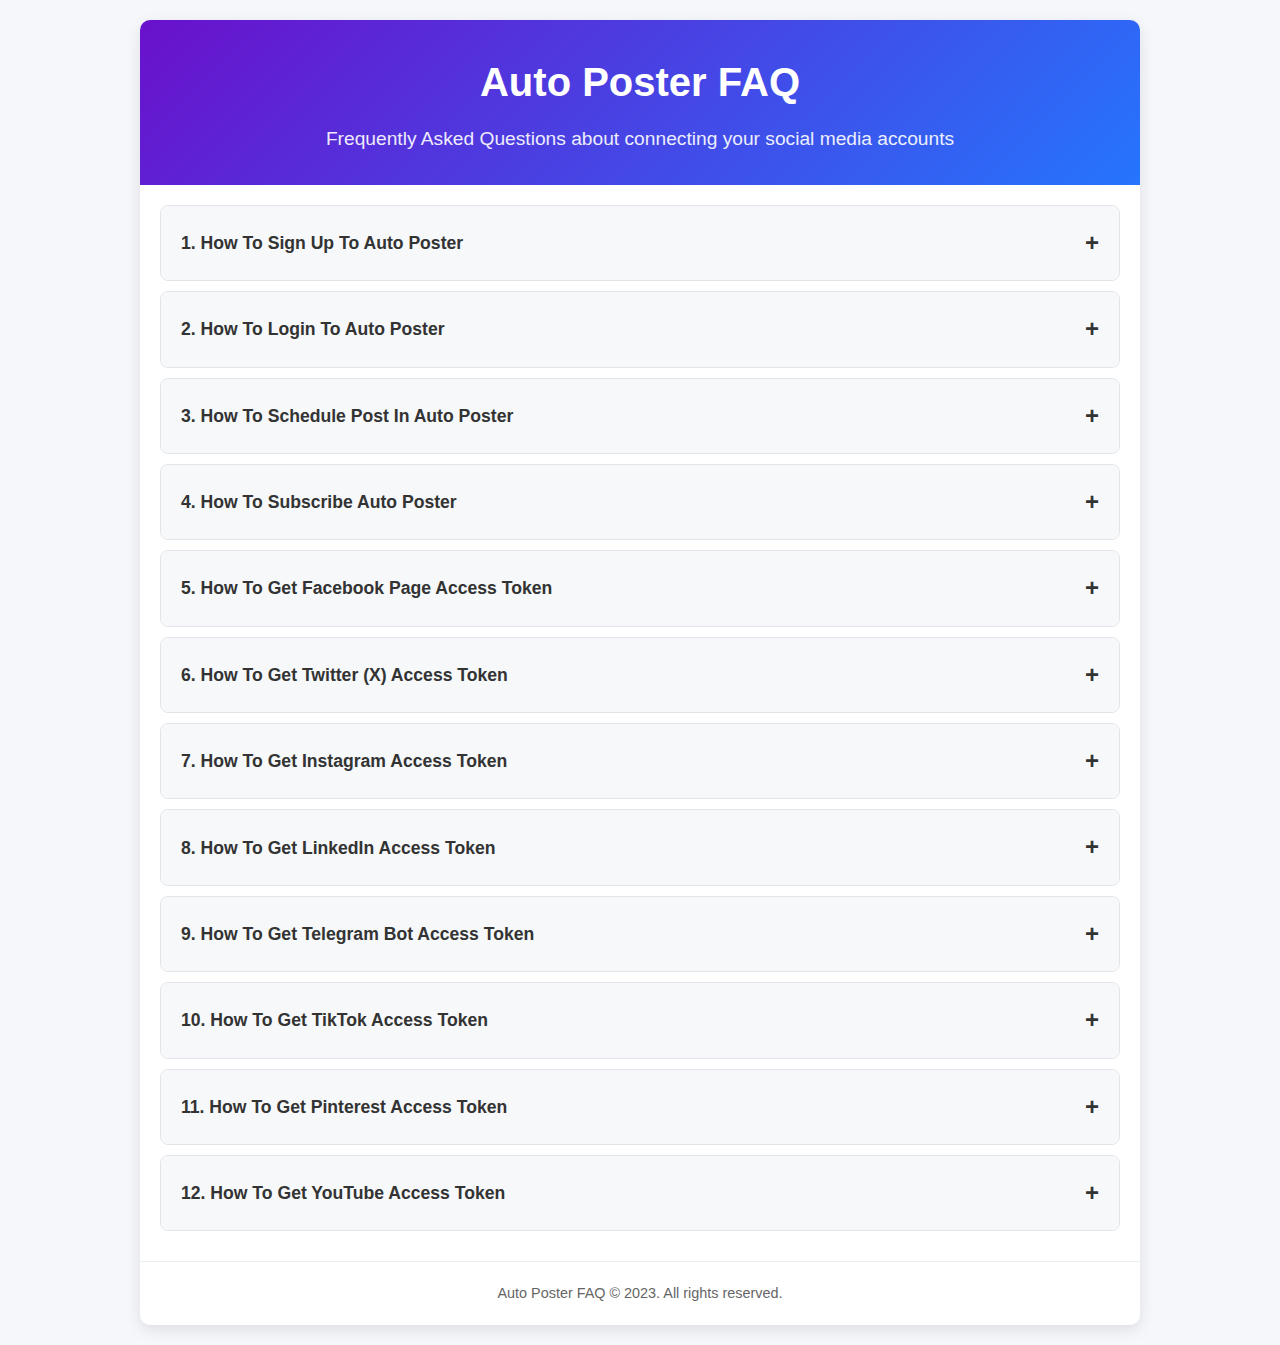
<file: fqa.html>
<!DOCTYPE html>
<html lang="en">
<head>
    <meta charset="UTF-8">
    <meta name="viewport" content="width=device-width, initial-scale=1.0">
    <title>Auto Poster - Frequently Asked Questions</title>
    <style>
        * {
            margin: 0;
            padding: 0;
            box-sizing: border-box;
            font-family: 'Segoe UI', Tahoma, Geneva, Verdana, sans-serif;
        }
        
        body {
            background-color: #f5f7fa;
            color: #333;
            line-height: 1.6;
            padding: 20px;
        }
        
        .container {
            max-width: 1000px;
            margin: 0 auto;
            background-color: white;
            border-radius: 10px;
            box-shadow: 0 5px 15px rgba(0, 0, 0, 0.1);
            overflow: hidden;
        }
        
        header {
            background: linear-gradient(135deg, #6a11cb 0%, #2575fc 100%);
            color: white;
            padding: 30px 20px;
            text-align: center;
        }
        
        h1 {
            font-size: 2.5rem;
            margin-bottom: 10px;
        }
        
        .subtitle {
            font-size: 1.2rem;
            opacity: 0.9;
        }
        
        .faq-container {
            padding: 20px;
        }
        
        .faq-item {
            margin-bottom: 10px;
            border: 1px solid #e1e4e8;
            border-radius: 8px;
            overflow: hidden;
        }
        
        .faq-question {
            background-color: #f6f8fa;
            padding: 18px 20px;
            cursor: pointer;
            font-weight: 600;
            font-size: 1.1rem;
            display: flex;
            justify-content: space-between;
            align-items: center;
            transition: background-color 0.3s;
        }
        
        .faq-question:hover {
            background-color: #eaeef2;
        }
        
        .faq-question::after {
            content: '+';
            font-size: 1.5rem;
            transition: transform 0.3s;
        }
        
        .faq-question.active::after {
            transform: rotate(45deg);
        }
        
        .faq-answer {
            padding: 0;
            max-height: 0;
            overflow: hidden;
            transition: max-height 0.3s ease, padding 0.3s ease;
            background-color: white;
        }
        
        .faq-answer.active {
            padding: 20px;
            max-height: 2000px;
        }
        
        .faq-answer p {
            margin-bottom: 15px;
        }
        
        .faq-answer ol, .faq-answer ul {
            margin-left: 20px;
            margin-bottom: 15px;
        }
        
        .faq-answer li {
            margin-bottom: 8px;
        }
        
        .note {
            background-color: #e7f3ff;
            border-left: 4px solid #2196F3;
            padding: 15px;
            margin: 15px 0;
            border-radius: 4px;
        }
        
        .prerequisite {
            background-color: #fff8e1;
            border-left: 4px solid #ffc107;
            padding: 15px;
            margin: 15px 0;
            border-radius: 4px;
        }
        
        a {
            color: #2575fc;
            text-decoration: none;
        }
        
        a:hover {
            text-decoration: underline;
        }
        
        code {
            background-color: #f1f1f1;
            padding: 2px 6px;
            border-radius: 4px;
            font-family: 'Courier New', monospace;
        }
        
        footer {
            text-align: center;
            padding: 20px;
            color: #666;
            font-size: 0.9rem;
            border-top: 1px solid #eaeef2;
        }
        
        @media (max-width: 768px) {
            h1 {
                font-size: 2rem;
            }
            
            .faq-question {
                font-size: 1rem;
                padding: 15px;
            }
        }
    </style>
</head>
<body>
    <div class="container">
        <header>
            <h1>Auto Poster FAQ</h1>
            <p class="subtitle">Frequently Asked Questions about connecting your social media accounts</p>
        </header>
        
        <div class="faq-container">
            <!-- FAQ Item 1 -->
            <div class="faq-item">
                <div class="faq-question">1. How To Sign Up To Auto Poster</div>
                <div class="faq-answer">
                    <p>To sign up, go to our website and click the 'Sign Up' button. Fill out the registration form and you'll be ready to go!</p>
                </div>
            </div>
            
            <!-- FAQ Item 2 -->
            <div class="faq-item">
                <div class="faq-question">2. How To Login To Auto Poster</div>
                <div class="faq-answer">
                    <p>To login, go to our website and click the 'Login' button. Enter your email and password to access your dashboard.</p>
                </div>
            </div>
            
            <!-- FAQ Item 3 -->
            <div class="faq-item">
                <div class="faq-question">3. How To Schedule Post In Auto Poster</div>
                <div class="faq-answer">
                    <p>To schedule a post, go to your dashboard, click 'Add Post', write your content, select the social media platforms, and set the date and time for posting.</p>
                </div>
            </div>
            
            <!-- FAQ Item 4 -->
            <div class="faq-item">
                <div class="faq-question">4. How To Subscribe Auto Poster</div>
                <div class="faq-answer">
                    <p>To subscribe for unlimited usage, please make a payment of 5,000/month to the following bank account:</p>
                    <p><strong>Bank:</strong> UBA<br>
                    <strong>Account Number:</strong> 2023268027<br>
                    <strong>Account Name:</strong> Henry</p>
                    <p>After payment, please contact our support officer on WhatsApp at +234... with your proof of payment.</p>
                </div>
            </div>
            
            <!-- FAQ Item 5 -->
            <div class="faq-item">
                <div class="faq-question">5. How To Get Facebook Page Access Token</div>
                <div class="faq-answer">
                    <div class="prerequisite">
                        <strong>Prerequisite:</strong> You must be an admin of the Facebook Page you want to post to.
                    </div>
                    
                    <h3>Step 1. Create a Facebook App:</h3>
                    <ul>
                        <li>Go to the Meta for Developers Portal: <a href="https://developers.facebook.com/" target="_blank">https://developers.facebook.com/</a></li>
                        <li>Click "Create App".</li>
                        <li>Select "Other" > "Business" and follow the prompts.</li>
                    </ul>
                    
                    <h3>Step 2. Get Your App Credentials:</h3>
                    <ul>
                        <li>After creation, go to your app's dashboard.</li>
                        <li>You will find your App ID and App Secret here. Copy them.</li>
                    </ul>
                    
                    <h3>Step 3. Add Required Permissions:</h3>
                    <ul>
                        <li>In your app, navigate to App Settings > Basic.</li>
                        <li>Add the "Facebook Login" product.</li>
                        <li>In the "Facebook Login" settings, add <code>https://your-app-domain.com/oauth</code> as a Valid OAuth Redirect URI (our system will provide this domain).</li>
                        <li>In App Roles > Roles, add yourself as a "Test User" or submit your app for review if it's public.</li>
                    </ul>
                    
                    <h3>Step 4. Generate a Page Access Token:</h3>
                    <ul>
                        <li>Use the Graph API Explorer: <a href="https://developers.facebook.com/tools/explorer/" target="_blank">https://developers.facebook.com/tools/explorer/</a></li>
                        <li>Select your app, set the User Token, and add these permissions: <code>pages_manage_posts</code>, <code>pages_read_engagement</code>.</li>
                        <li>After granting permissions, click "Generate Access Token".</li>
                        <li>While using this generated token, go to the "Page Access Token" section below and generate a Long-Lived Page Access Token. Copy this token.</li>
                    </ul>
                    
                    <div class="note">
                        <strong>What You Need to Provide Us:</strong>
                        <ul>
                            <li>App ID</li>
                            <li>App Secret</li>
                            <li>Page Access Token (Long-Lived)</li>
                        </ul>
                    </div>
                </div>
            </div>
            
            <!-- FAQ Item 6 -->
            <div class="faq-item">
                <div class="faq-question">6. How To Get Twitter (X) Access Token</div>
                <div class="faq-answer">
                    <div class="prerequisite">
                        <strong>Prerequisite:</strong> You need a Twitter account with a confirmed phone number and email.
                    </div>
                    
                    <h3>Step 1. Apply for a Developer Account:</h3>
                    <ul>
                        <li>Go to the Twitter Developer Portal: <a href="https://developer.twitter.com/" target="_blank">https://developer.twitter.com/</a></li>
                        <li>Sign up for "Essential" access. You will need to describe your use case (e.g., "I am building an app to schedule and post tweets for my own account").</li>
                    </ul>
                    
                    <h3>Step 2. Create an App:</h3>
                    <ul>
                        <li>Once approved, go to your Developer Portal Dashboard: <a href="https://developer.twitter.com/en/portal/dashboard" target="_blank">https://developer.twitter.com/en/portal/dashboard</a></li>
                        <li>Click "Create App" and fill in the required details.</li>
                    </ul>
                    
                    <h3>Step 3. Get Your App Keys and Tokens:</h3>
                    <ul>
                        <li>Inside your app's settings, go to "Keys and Tokens".</li>
                        <li>You will find your API Key (Consumer Key) and API Secret (Consumer Secret) in the "API Key and Secret" section. Copy them.</li>
                        <li>In the "Authentication Tokens" section, generate your Access Token and Access Token Secret. Copy these as well.</li>
                    </ul>
                    
                    <div class="note">
                        <strong>What You Need to Provide Us:</strong>
                        <ul>
                            <li>API Key</li>
                            <li>API Secret</li>
                            <li>Access Token</li>
                            <li>Access Token Secret</li>
                        </ul>
                    </div>
                </div>
            </div>
            
            <!-- FAQ Item 7 -->
            <div class="faq-item">
                <div class="faq-question">7. How To Get Instagram Access Token</div>
                <div class="faq-answer">
                    <div class="prerequisite">
                        <strong>Prerequisites:</strong>
                        <ul>
                            <li>Your Instagram account must be switched to a Business or Creator account.</li>
                            <li>It must be linked to a Facebook Page that you manage.</li>
                        </ul>
                    </div>
                    
                    <h3>Step 1. Use Your Facebook App:</h3>
                    <ul>
                        <li>Use the same Facebook App you created for Facebook posting.</li>
                    </ul>
                    
                    <h3>Step 2. Add Instagram Permissions:</h3>
                    <ul>
                        <li>In your Facebook App dashboard, go to "Products" and add "Instagram Basic Display" and "Instagram Graph API".</li>
                        <li>In the App Dashboard, under "Roles", add your Instagram account as a Test User.</li>
                        <li>The app requires the <code>instagram_basic</code> and <code>instagram_content_publish</code> permissions.</li>
                    </ul>
                    
                    <h3>Step 3. Generate an Instagram Access Token:</h3>
                    <ul>
                        <li>The process is similar to Facebook. Use the Graph API Explorer: <a href="https://developers.facebook.com/tools/explorer/" target="_blank">https://developers.facebook.com/tools/explorer/</a></li>
                        <li>Select your app and get a User Access Token with the <code>instagram_basic</code> and <code>instagram_content_publish</code> permissions.</li>
                        <li>This will generate an Instagram User Access Token. Copy it.</li>
                    </ul>
                    
                    <div class="note">
                        <strong>What You Need to Provide Us:</strong>
                        <ul>
                            <li>Facebook App ID (The same one from your Facebook setup)</li>
                            <li>Facebook App Secret (The same one from your Facebook setup)</li>
                            <li>Instagram User Access Token</li>
                        </ul>
                    </div>
                </div>
            </div>
            
            <!-- FAQ Item 8 -->
            <div class="faq-item">
                <div class="faq-question">8. How To Get LinkedIn Access Token</div>
                <div class="faq-answer">
                    <h3>Step 1. Create a LinkedIn App:</h3>
                    <ul>
                        <li>Go to the LinkedIn Developer Portal: <a href="https://www.linkedin.com/developers/" target="_blank">https://www.linkedin.com/developers/</a></li>
                        <li>Click "Create App" and fill in the required details.</li>
                    </ul>
                    
                    <h3>Step 2. Get Your App Credentials:</h3>
                    <ul>
                        <li>In your app's dashboard, under the "Auth" tab, you will find your Client ID and Client Secret. Copy them.</li>
                    </ul>
                    
                    <h3>Step 3. Set the Correct Permission:</h3>
                    <ul>
                        <li>In the "Auth" tab, ensure your app has the <code>w_member_social</code> OAuth 2.0 scope selected. This permission allows the app to post on your behalf.</li>
                    </ul>
                    
                    <h3>Step 4. Generate an Access Token:</h3>
                    <ul>
                        <li>Our application will typically handle the OAuth 2.0 flow for you.</li>
                        <li>When you click "Connect LinkedIn" in our dashboard, you will be redirected to LinkedIn to authorize the app. After authorization, we will securely receive the Access Token.</li>
                    </ul>
                    
                    <div class="note">
                        <strong>What You Need to Provide Us (if not using OAuth flow):</strong>
                        <ul>
                            <li>Client ID</li>
                            <li>Client Secret</li>
                            <li>Access Token (Generated via OAuth)</li>
                        </ul>
                    </div>
                </div>
            </div>
            
            <!-- FAQ Item 9 -->
            <div class="faq-item">
                <div class="faq-question">9. How To Get Telegram Bot Access Token</div>
                <div class="faq-answer">
                    <div class="prerequisite">
                        <strong>Prerequisite:</strong> You must be the owner/admin of the Telegram Channel or Group you want to post to.
                    </div>
                    
                    <h3>Step 1. Create a Telegram Application:</h3>
                    <ul>
                        <li>Open Telegram and search for the "BotFather" bot (@BotFather).</li>
                        <li>Start a chat and send the command <code>/newbot</code>.</li>
                        <li>Follow the prompts to set a name and username for your bot.</li>
                    </ul>
                    
                    <h3>Step 2. Get Your Bot Token:</h3>
                    <ul>
                        <li>After creation, BotFather will provide you with an HTTP API token. This is your Bot Token. Copy it immediately.</li>
                    </ul>
                    
                    <h3>Step 3. Add the Bot to Your Channel/Group:</h3>
                    <ul>
                        <li>Go to your Channel or Group.</li>
                        <li>Add the bot you just created as an Administrator. Ensure it has the "Post Messages" permission.</li>
                    </ul>
                    
                    <h3>Step 4. Get Your Chat ID:</h3>
                    <ul>
                        <li>For a Channel: The Chat ID is typically in the format @channelusername (e.g., @MyTestChannel).</li>
                        <li>For a Group or Private Chat:
                            <ul>
                                <li>Add your bot to the group.</li>
                                <li>Send a message to the group/channel.</li>
                                <li>Visit this URL in your browser (replace YOUR_BOT_TOKEN with your actual token):<br>
                                <code>https://api.telegram.org/botYOUR_BOT_TOKEN/getUpdates</code></li>
                                <li>Look for the "chat" object in the JSON response. The "id" is your numeric Chat ID.</li>
                            </ul>
                        </li>
                    </ul>
                    
                    <div class="note">
                        <strong>What You Need to Provide Us:</strong>
                        <ul>
                            <li>Bot Token</li>
                            <li>Chat ID (Your channel's username starting with @ or the numeric group ID)</li>
                        </ul>
                    </div>
                </div>
            </div>
            
            <!-- FAQ Item 10 -->
            <div class="faq-item">
                <div class="faq-question">10. How To Get TikTok Access Token</div>
                <div class="faq-answer">
                    <div class="prerequisite">
                        <strong>Prerequisites:</strong>
                        <ul>
                            <li>You must have a TikTok Business Account.</li>
                            <li>You need to apply for TikTok's Marketing API access, which can require a business verification.</li>
                        </ul>
                    </div>
                    
                    <h3>Step 1. Apply for TikTok Developer Access:</h3>
                    <ul>
                        <li>Go to the TikTok for Developers Portal: <a href="https://developers.tiktok.com/" target="_blank">https://developers.tiktok.com/</a></li>
                        <li>Click "Apply for Access" and select "Marketing API".</li>
                        <li>You must complete the application and verification process, which TikTok will review.</li>
                    </ul>
                    
                    <h3>Step 2. Create a TikTok App:</h3>
                    <ul>
                        <li>Once approved, go to your TikTok App Console: <a href="https://developers.tiktok.com/console/" target="_blank">https://developers.tiktok.com/console/</a></li>
                        <li>Click "Create App". Fill in the details, ensuring the "Marketing API" is selected.</li>
                    </ul>
                    
                    <h3>Step 3. Get Your App Credentials:</h3>
                    <ul>
                        <li>In your app's dashboard, you will find your Client Key (App ID) and Client Secret. Copy them.</li>
                    </ul>
                    
                    <h3>Step 4. Generate an Access Token:</h3>
                    <ul>
                        <li>Our application will handle the OAuth flow.</li>
                        <li>When you click "Connect TikTok" in our dashboard, you will be redirected to TikTok to authorize the app. You must grant the video upload permission.</li>
                        <li>After authorization, we will securely receive the Access Token.</li>
                    </ul>
                    
                    <div class="note">
                        <strong>What You Need to Provide Us (if not using OAuth flow):</strong>
                        <ul>
                            <li>Client Key</li>
                            <li>Client Secret</li>
                            <li>Access Token (Generated via OAuth)</li>
                        </ul>
                    </div>
                    
                    <p><strong>Note:</strong> TikTok's API access is more restrictive. The OAuth flow where you simply log in and grant permissions is the most user-friendly method.</p>
                </div>
            </div>
            
            <!-- FAQ Item 11 -->
            <div class="faq-item">
                <div class="faq-question">11. How To Get Pinterest Access Token</div>
                <div class="faq-answer">
                    <div class="prerequisite">
                        <strong>Prerequisite:</strong> You must have a Pinterest Business Account.
                    </div>
                    
                    <h3>Step 1. Create a Pinterest App:</h3>
                    <ul>
                        <li>Go to the Pinterest Developer Portal: <a href="https://developers.pinterest.com/" target="_blank">https://developers.pinterest.com/</a></li>
                        <li>Click "Create App". Log in with your Pinterest Business account and fill in the application details.</li>
                    </ul>
                    
                    <h3>Step 2. Get Your App Credentials:</h3>
                    <ul>
                        <li>Once your app is created, go to your app's dashboard.</li>
                        <li>You will find your App ID and App Secret. Copy them.</li>
                    </ul>
                    
                    <h3>Step 3. Set the Required Permissions:</h3>
                    <ul>
                        <li>Your app needs access to <code>boards:read</code>, <code>boards:write</code>, <code>pins:read</code>, and <code>pins:write</code> to read boards and create pins.</li>
                    </ul>
                    
                    <h3>Step 4. Generate an Access Token:</h3>
                    <ul>
                        <li>The easiest way is to use the Pinterest OAuth Tool: <a href="https://developers.pinterest.com/tools/access-token/" target="_blank">https://developers.pinterest.com/tools/access-token/</a></li>
                        <li>Select your app, and select the scopes mentioned above.</li>
                        <li>Click "Generate access token". This will create a Access Token for your own account. Copy it.</li>
                        <li>Alternatively, our app can handle the OAuth 2.0 flow for you when you click "Connect Pinterest".</li>
                    </ul>
                    
                    <div class="note">
                        <strong>What You Need to Provide Us:</strong>
                        <ul>
                            <li>App ID</li>
                            <li>App Secret</li>
                            <li>Access Token</li>
                        </ul>
                    </div>
                </div>
            </div>
            
            <!-- FAQ Item 12 -->
            <div class="faq-item">
                <div class="faq-question">12. How To Get YouTube Access Token</div>
                <div class="faq-answer">
                    <div class="prerequisite">
                        <strong>Prerequisites:</strong>
                        <ul>
                            <li>You must have a Google Account.</li>
                            <li>You must be the owner or have manager access to the YouTube Channel you want to post to.</li>
                            <li>Your YouTube Channel must be verified (not have any restrictions).</li>
                        </ul>
                    </div>
                    
                    <h3>Step 1. Create a Google Cloud Project:</h3>
                    <ul>
                        <li>Go to the Google Cloud Console: <a href="https://console.cloud.google.com/" target="_blank">https://console.cloud.google.com/</a></li>
                        <li>Click on the project dropdown and select "New Project".</li>
                        <li>Give your project a name (e.g., "My YouTube Scheduler") and create it.</li>
                    </ul>
                    
                    <h3>Step 2. Enable the YouTube API:</h3>
                    <ul>
                        <li>In your new project, go to "APIs & Services" > "Library".</li>
                        <li>Search for "YouTube Data API v3" and click on it.</li>
                        <li>Click "Enable" to activate the API for your project.</li>
                    </ul>
                    
                    <h3>Step 3. Configure the OAuth Consent Screen:</h3>
                    <ul>
                        <li>Go to "APIs & Services" > "OAuth consent screen".</li>
                        <li>Choose "External" User Type and click "Create".</li>
                        <li>Fill in the required details: App name (e.g., "My Social Scheduler"), User support email, and Developer contact information.</li>
                        <li>In the "Scopes" section, click "Add or Remove Scopes". Search for and add the following scope:
                            <ul>
                                <li>.../auth/youtube.upload (This allows the app to upload videos to your channel)</li>
                            </ul>
                        </li>
                        <li>In the "Test users" section, add your Google account email address.</li>
                    </ul>
                    
                    <h3>Step 4. Create OAuth 2.0 Credentials:</h3>
                    <ul>
                        <li>Go to "APIs & Services" > "Credentials".</li>
                        <li>Click "Create Credentials" and select "OAuth 2.0 Client IDs".</li>
                        <li>Select "Web application" as the Application type.</li>
                        <li>Give it a name (e.g., "YouTube Uploader").</li>
                        <li>In "Authorized redirect URIs", add the redirect URI provided by our application (we will provide this domain).</li>
                        <li>Click "Create". You will get your Client ID and Client Secret. Copy both immediately.</li>
                    </ul>
                    
                    <h3>Step 5. Generate Refresh Token (via Our App):</h3>
                    <ul>
                        <li>When you click "Connect YouTube" in our dashboard, you will be redirected to Google's OAuth screen.</li>
                        <li>You will need to log in with your Google Account and grant permission to the app.</li>
                        <li>Our application will then receive an Access Token and a crucial Refresh Token.</li>
                        <li>The Refresh Token is what allows our scheduler to maintain long-term access to your YouTube account without you needing to re-authenticate.</li>
                    </ul>
                    
                    <div class="note">
                        <strong>What You Need to Provide Us:</strong>
                        <ul>
                            <li>Client ID</li>
                            <li>Client Secret</li>
                        </ul>
                    </div>
                    
                    <p><strong>Note:</strong> After you provide the Client ID and Secret, our app will handle the OAuth flow to get the Refresh Token automatically. You just need to complete the Google authorization steps when prompted.</p>
                </div>
            </div>
        </div>
        
        <footer>
            <p>Auto Poster FAQ &copy; 2023. All rights reserved.</p>
        </footer>
    </div>

    <script>
        document.addEventListener('DOMContentLoaded', function() {
            const faqQuestions = document.querySelectorAll('.faq-question');
            
            faqQuestions.forEach(question => {
                question.addEventListener('click', function() {
                    const answer = this.nextElementSibling;
                    
                    // Close all other open answers
                    document.querySelectorAll('.faq-answer.active').forEach(activeAnswer => {
                        if (activeAnswer !== answer) {
                            activeAnswer.classList.remove('active');
                            activeAnswer.previousElementSibling.classList.remove('active');
                        }
                    });
                    
                    // Toggle current answer
                    this.classList.toggle('active');
                    answer.classList.toggle('active');
                });
            });
        });
    </script>
</body>
</html>
</file>
